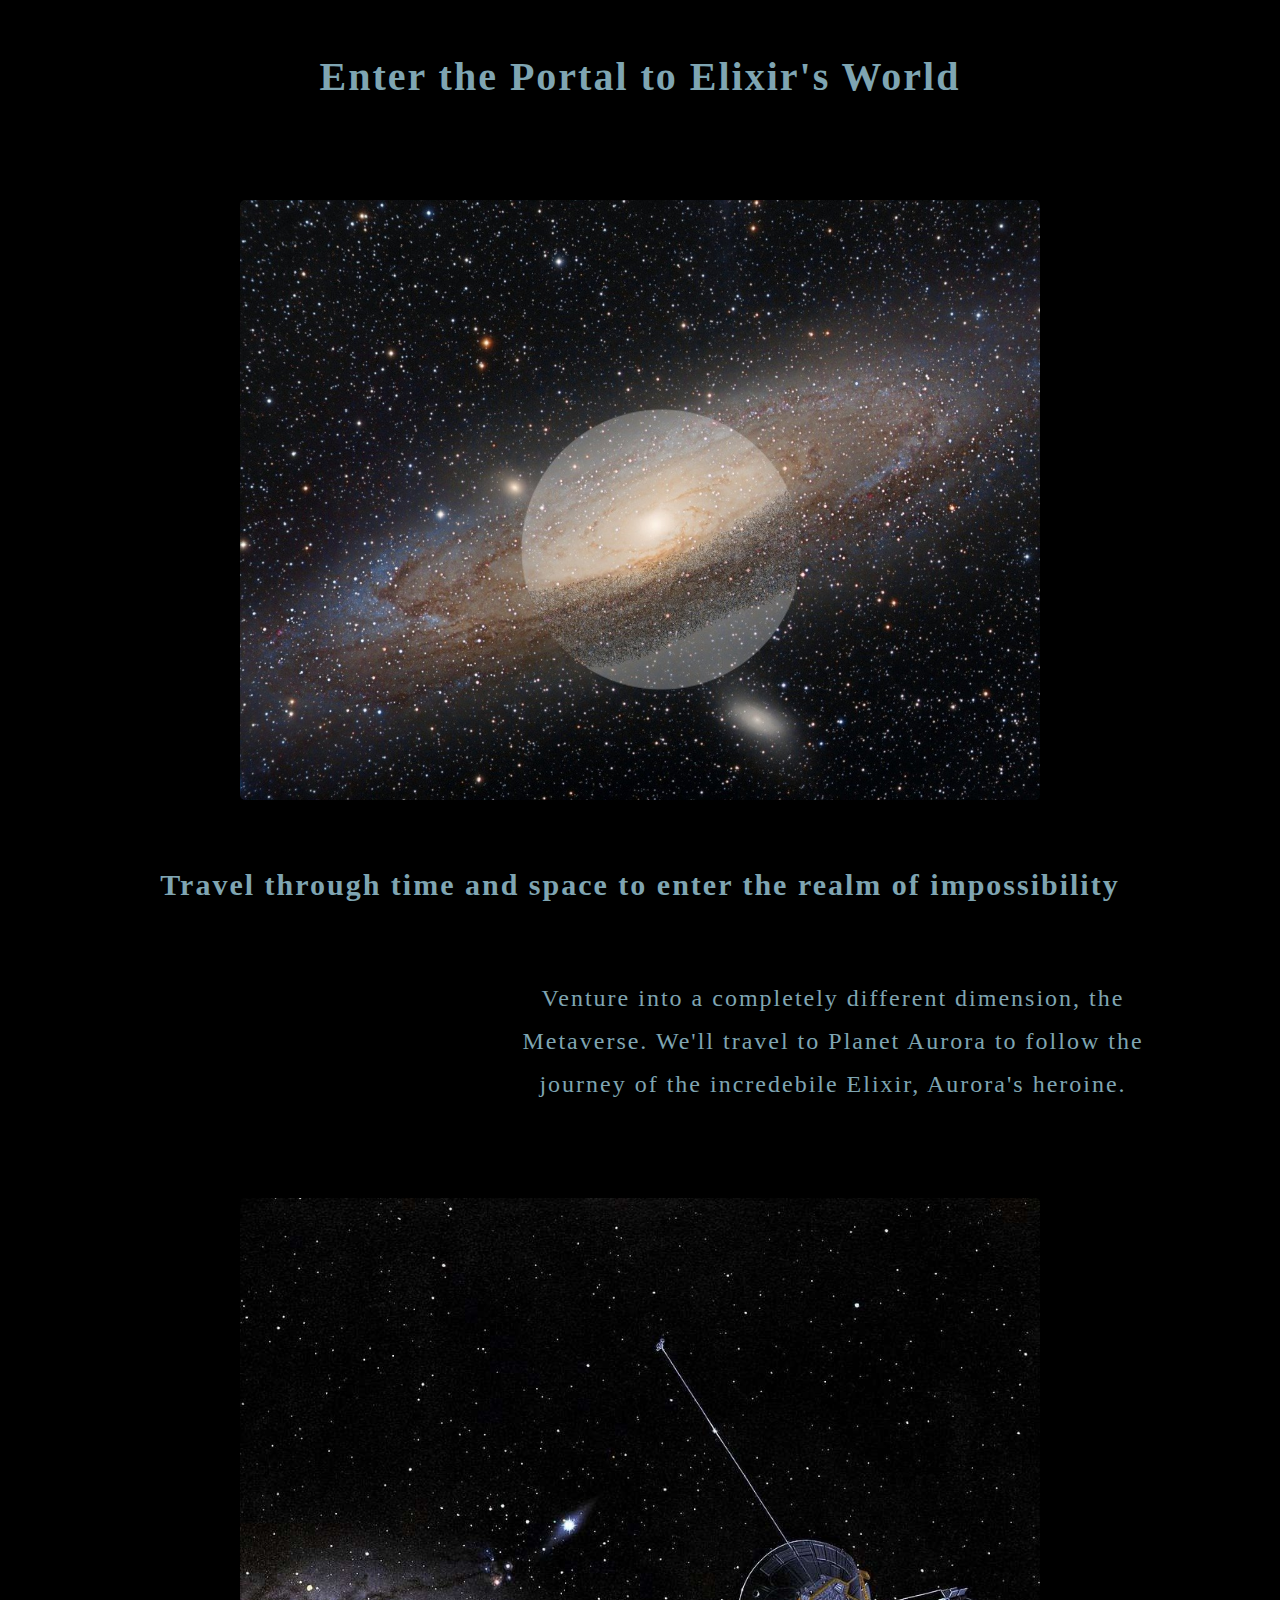
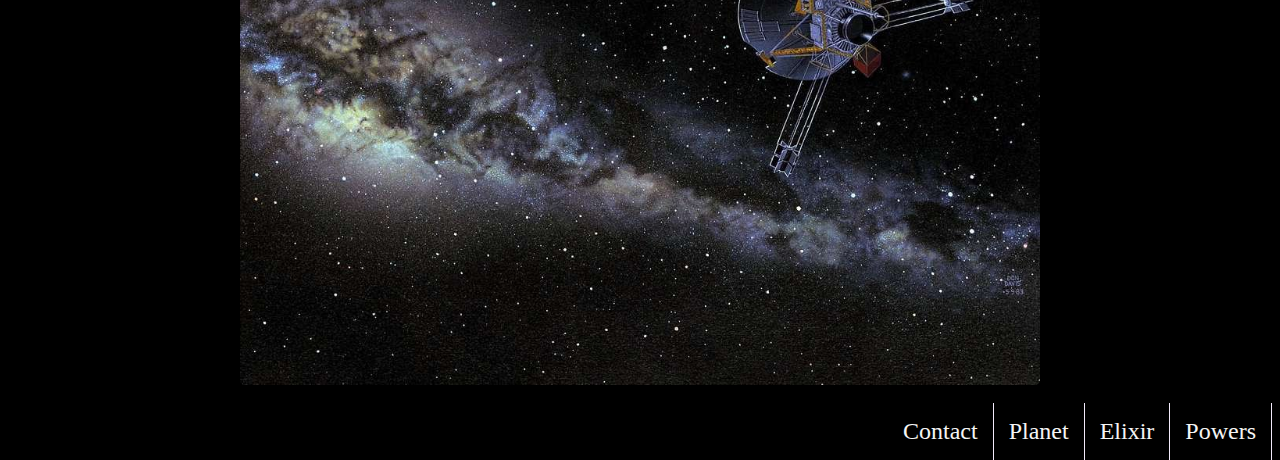
<file: index.html>
<!DOCTYPE html>
<html>
<head>
	<meta charset="utf-8">
	<meta name="viewport" content="width=device-width, initial-scale=1">
	<title>Elixir</title>
	<link rel="stylesheet" type="text/css" href="styles.css">
</head>
<body>
	
</br>
	<h1>Enter the Portal to Elixir's World </h1>

<img class="landing" src="images/saturnstars.jpg" width="800px" alt="aurora planet in space">

<br>

<h2>Travel through time and space to enter the realm of impossibility</h2>

<p class="planettxt"> Venture into a completely different dimension, the Metaverse. We'll travel to Planet Aurora to follow the journey of the incredebile Elixir, Aurora's heroine.</p>

Image of space <img src="images/spacenasa.jpeg" width="800px">
</br>

<ul>
	<li class="links"><a href="powers.html">Powers</a></li>
	<li class="links"><a href="about.html">Elixir</a></li>
	<li class="links"><a href="planet.html">Planet</a></li>
	<li class="links"><a href="contact.html">Contact</a></li>
</ul>


</body>
</html>
</file>
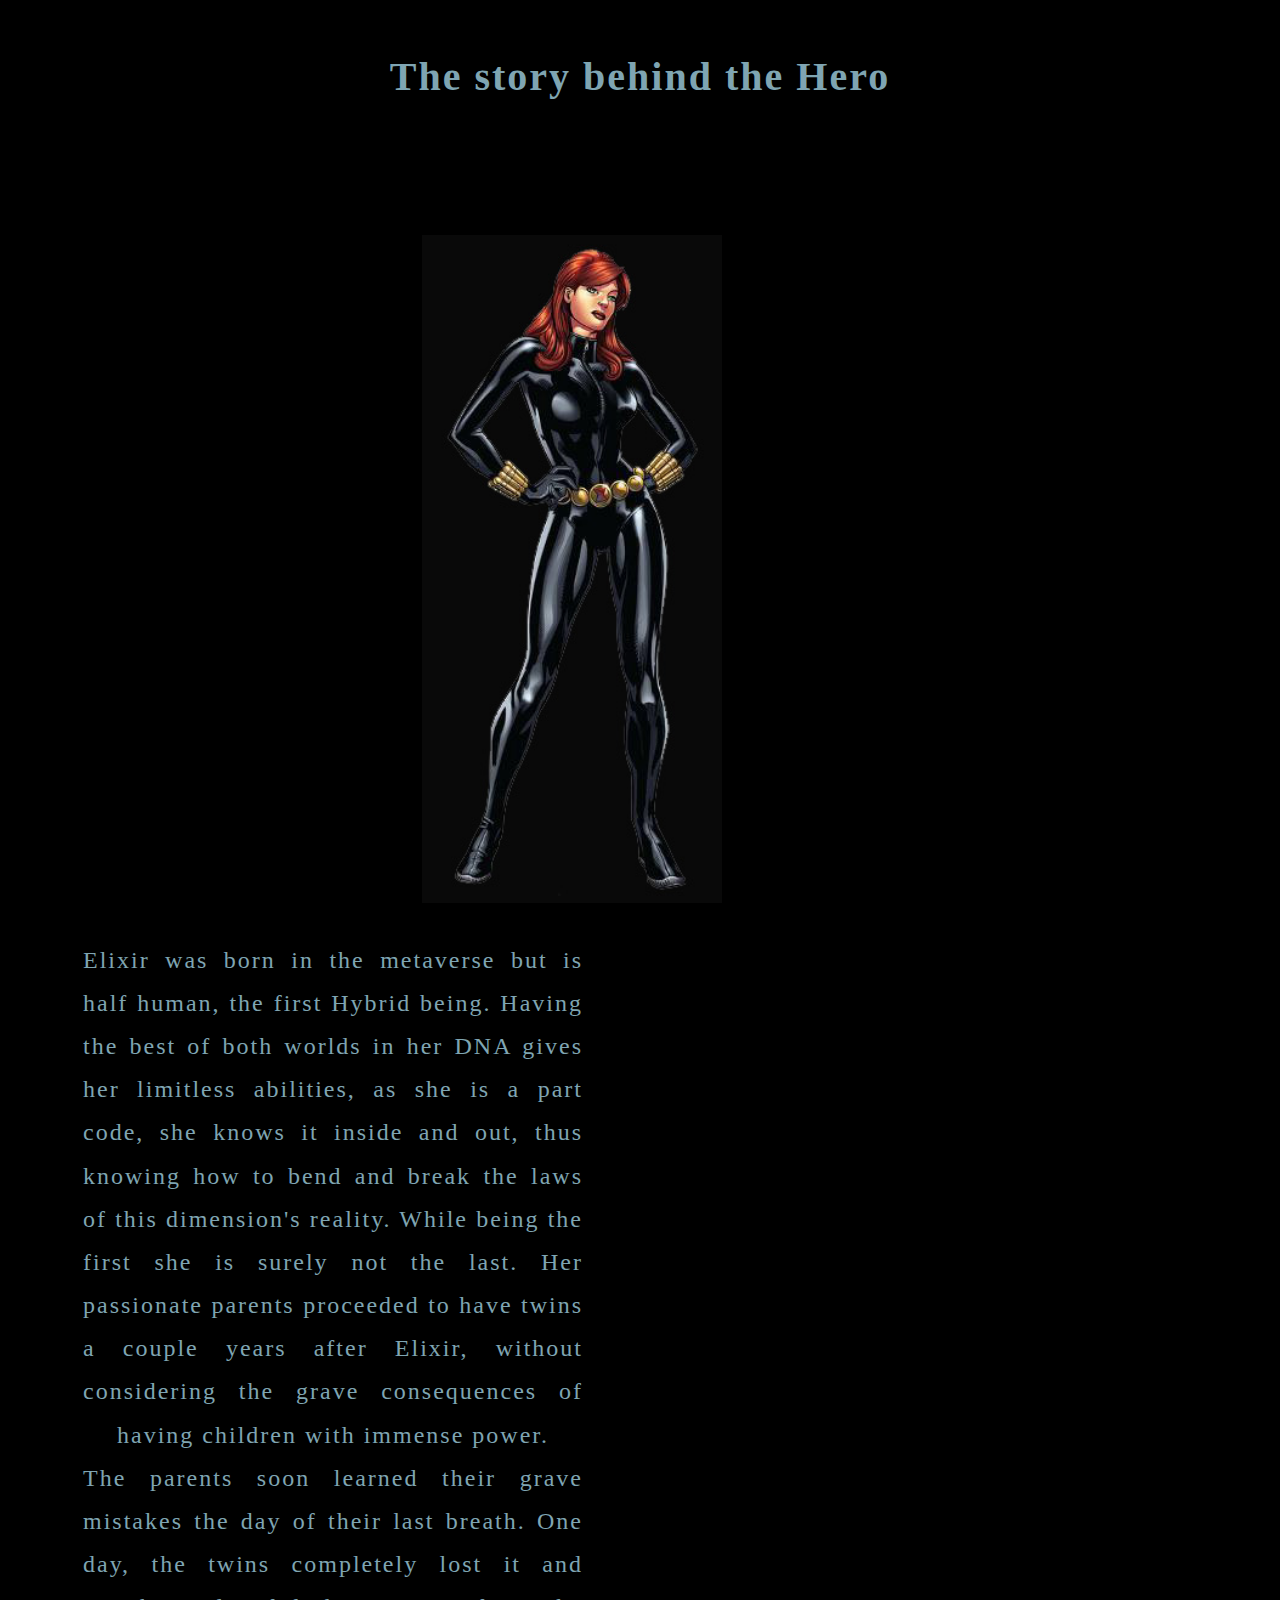
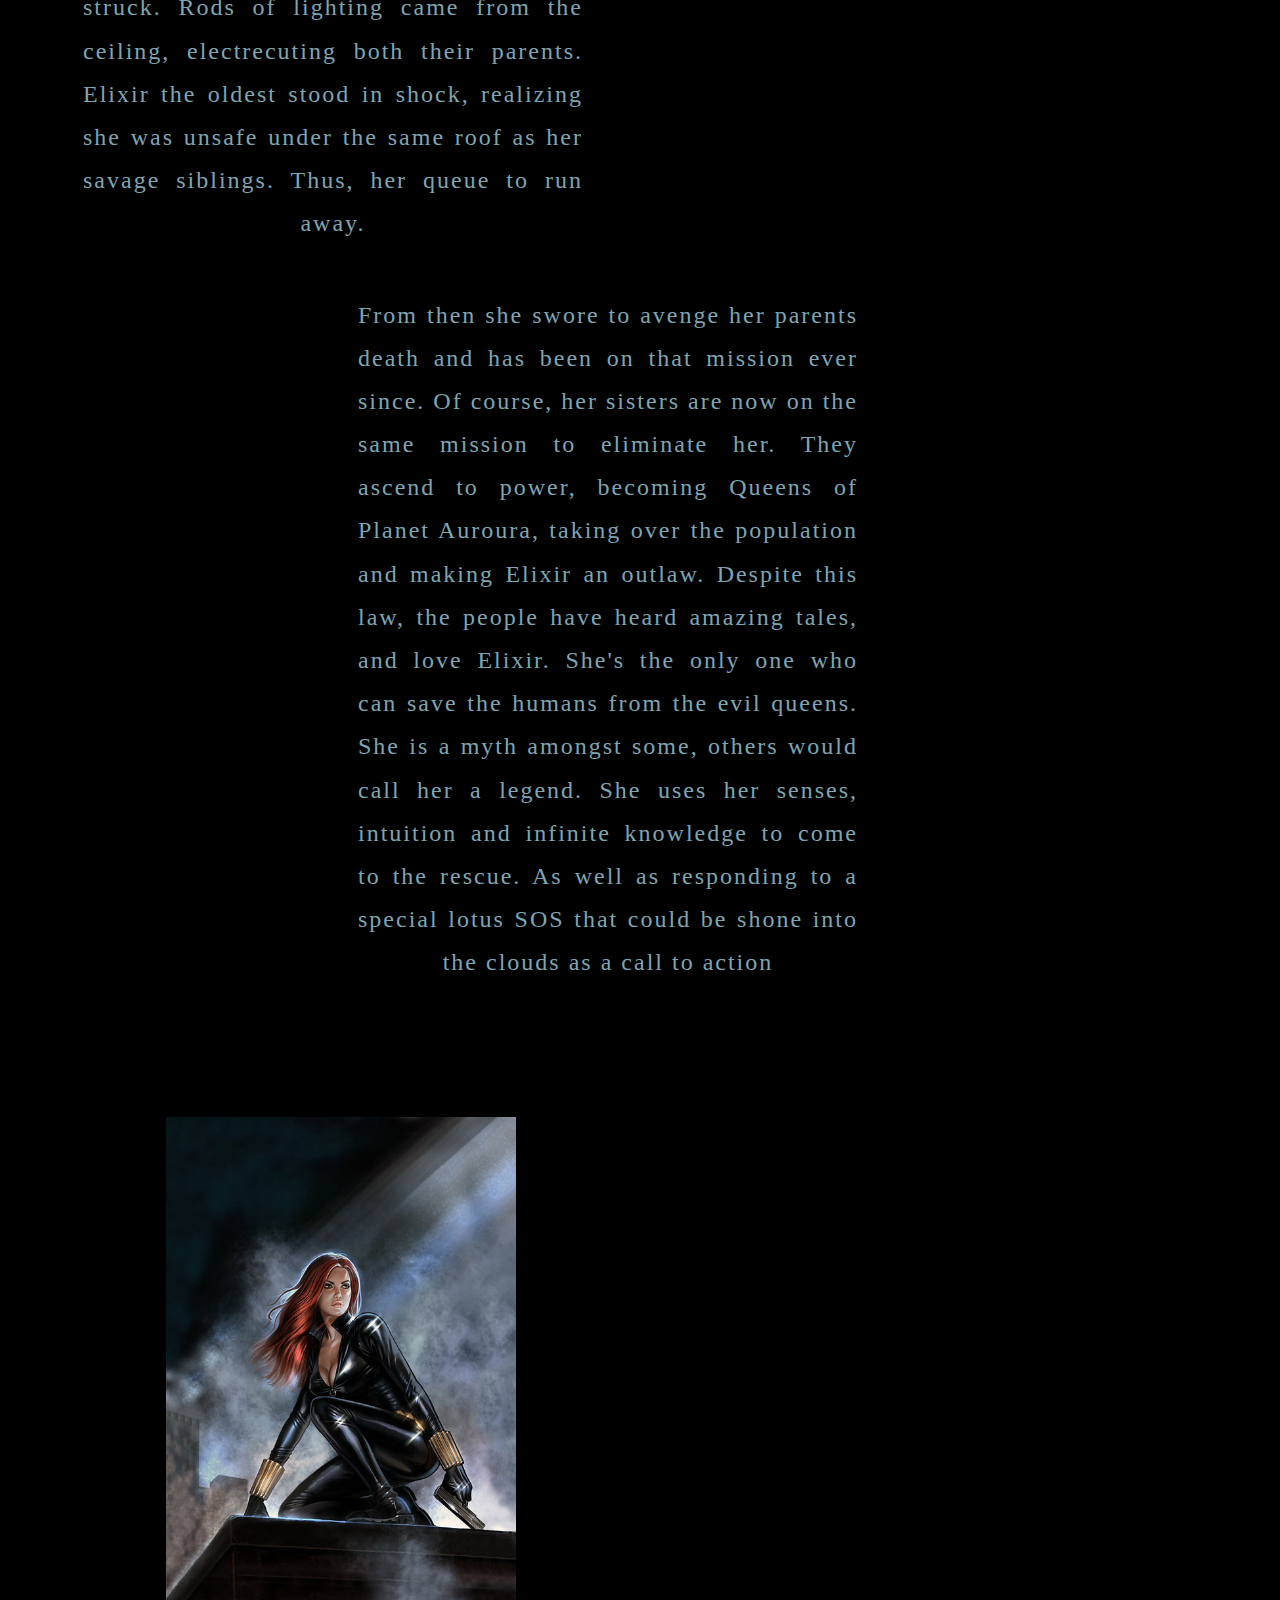
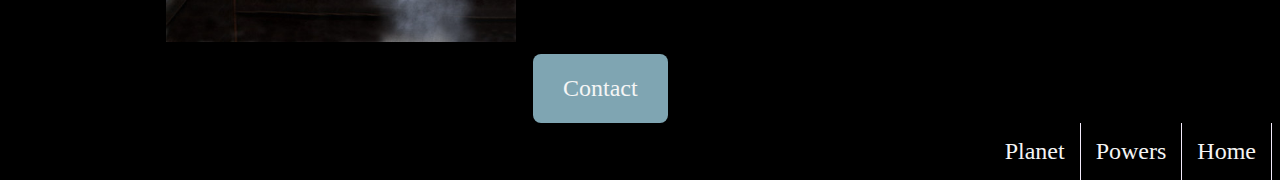
<file: about.html>
<!DOCTYPE html>
<html>
<head>
	<meta charset="utf-8">
	<meta name="viewport" content="width=device-width, initial-scale=1">
	<title>Elixir</title>
	<link rel="stylesheet" type="text/css" href="styles.css">
</head>
<body>

</br>
<h1>The story behind the Hero</h1>

Image of Elixir: 

<img class="elix" src="images/elixirstanding.jpg" width="250px" alt="Elixir Standing">

<p class="para3">
	Elixir was born in the metaverse but is half human, the first Hybrid being. Having the best of both worlds in her DNA gives her limitless abilities, as she is a part code, she knows it inside and out, thus knowing how to bend and break the laws of this dimension's reality.
	
	While being the first she is surely not the last. Her passionate parents proceeded to have twins a couple years after Elixir, without considering the grave consequences of having children with immense power.  
<br>
	The parents soon learned their grave mistakes the day of their last breath. One day, the twins completely lost it and struck. Rods of lighting came from the ceiling, electrecuting both their parents. Elixir the oldest stood in shock, realizing she was unsafe under the same roof as her savage siblings. Thus, her queue to run away.</p>
<br>

	<p class="para1">From then she swore to avenge her parents death and has been on that mission ever since. Of course, her sisters are now on the same mission to eliminate her. They ascend to power, becoming Queens of Planet Auroura, taking over the population and making Elixir an outlaw. Despite this law, the people have heard amazing tales, and love Elixir. She's the only one who can save the humans from the evil queens. 

 	She is a myth amongst some, others would call her a legend. She uses her senses, intuition and infinite knowledge to come to the rescue. As well as responding to a special lotus SOS that could be shone into the clouds as a call to action</p>

<img class="elix1" src="images/elixircomic.jpg" width="300px" alt="Elixir The Hero">
<br>
<li class="button"><a class="bb" href="contact.html">Contact</a></li>

<br>
<ul>
	<li class="links"><a href="index.html">Home</a></li>
	<li class="links"><a href="powers.html">Powers</a></li>
	<li class="links"><a href="planet.html">Planet</a></li>
	
</ul>


</body>
</html>
</file>
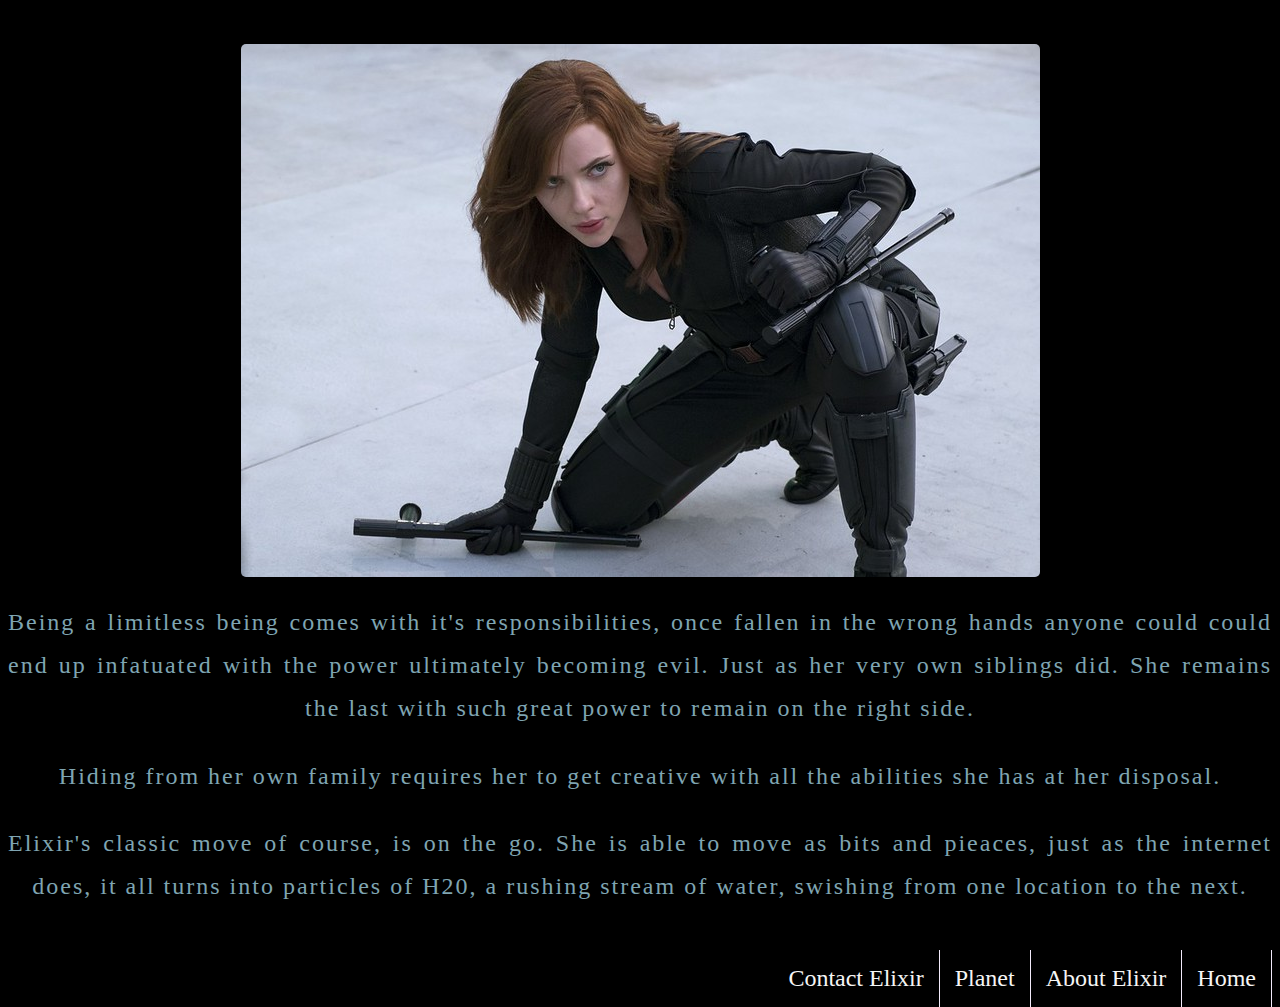
<file: activate.html>
<!DOCTYPE html>
<html>
<head>
	<meta charset="utf-8">
	<meta name="viewport" content="width=device-width, initial-scale=1">
	<title>Activate</title>
	<link rel="stylesheet" type="text/css" href="styles.css">
</head>
<body>
	
</br>
Image elixir in action! <img src="images/scarletelixir.jpg">

<p>Being a limitless being comes with it's responsibilities, once fallen in the wrong hands anyone could could end up infatuated with the power ultimately becoming evil. Just as her very own siblings did. She remains the last with such great power to remain on the right side. </p>
<p>Hiding from her own family requires her to get creative with all the abilities she has at her disposal. </p>
<p>Elixir's classic move of course, is on the go. She is able to move as bits and pieaces, just as the internet does, it all turns into particles of H20, a rushing stream of water, swishing from one location to the next. </p>

<br>
<ul>
	<li class="links"><a href="index.html">Home</a></li>
	<li class="links"><a href="about.html">About Elixir</a></li>
	<li class="links"><a href="planet.html">Planet</a></li>
	<li class="links"><a href="contact.html">Contact Elixir</a></li>
</ul>

</body>
</html>
</file>
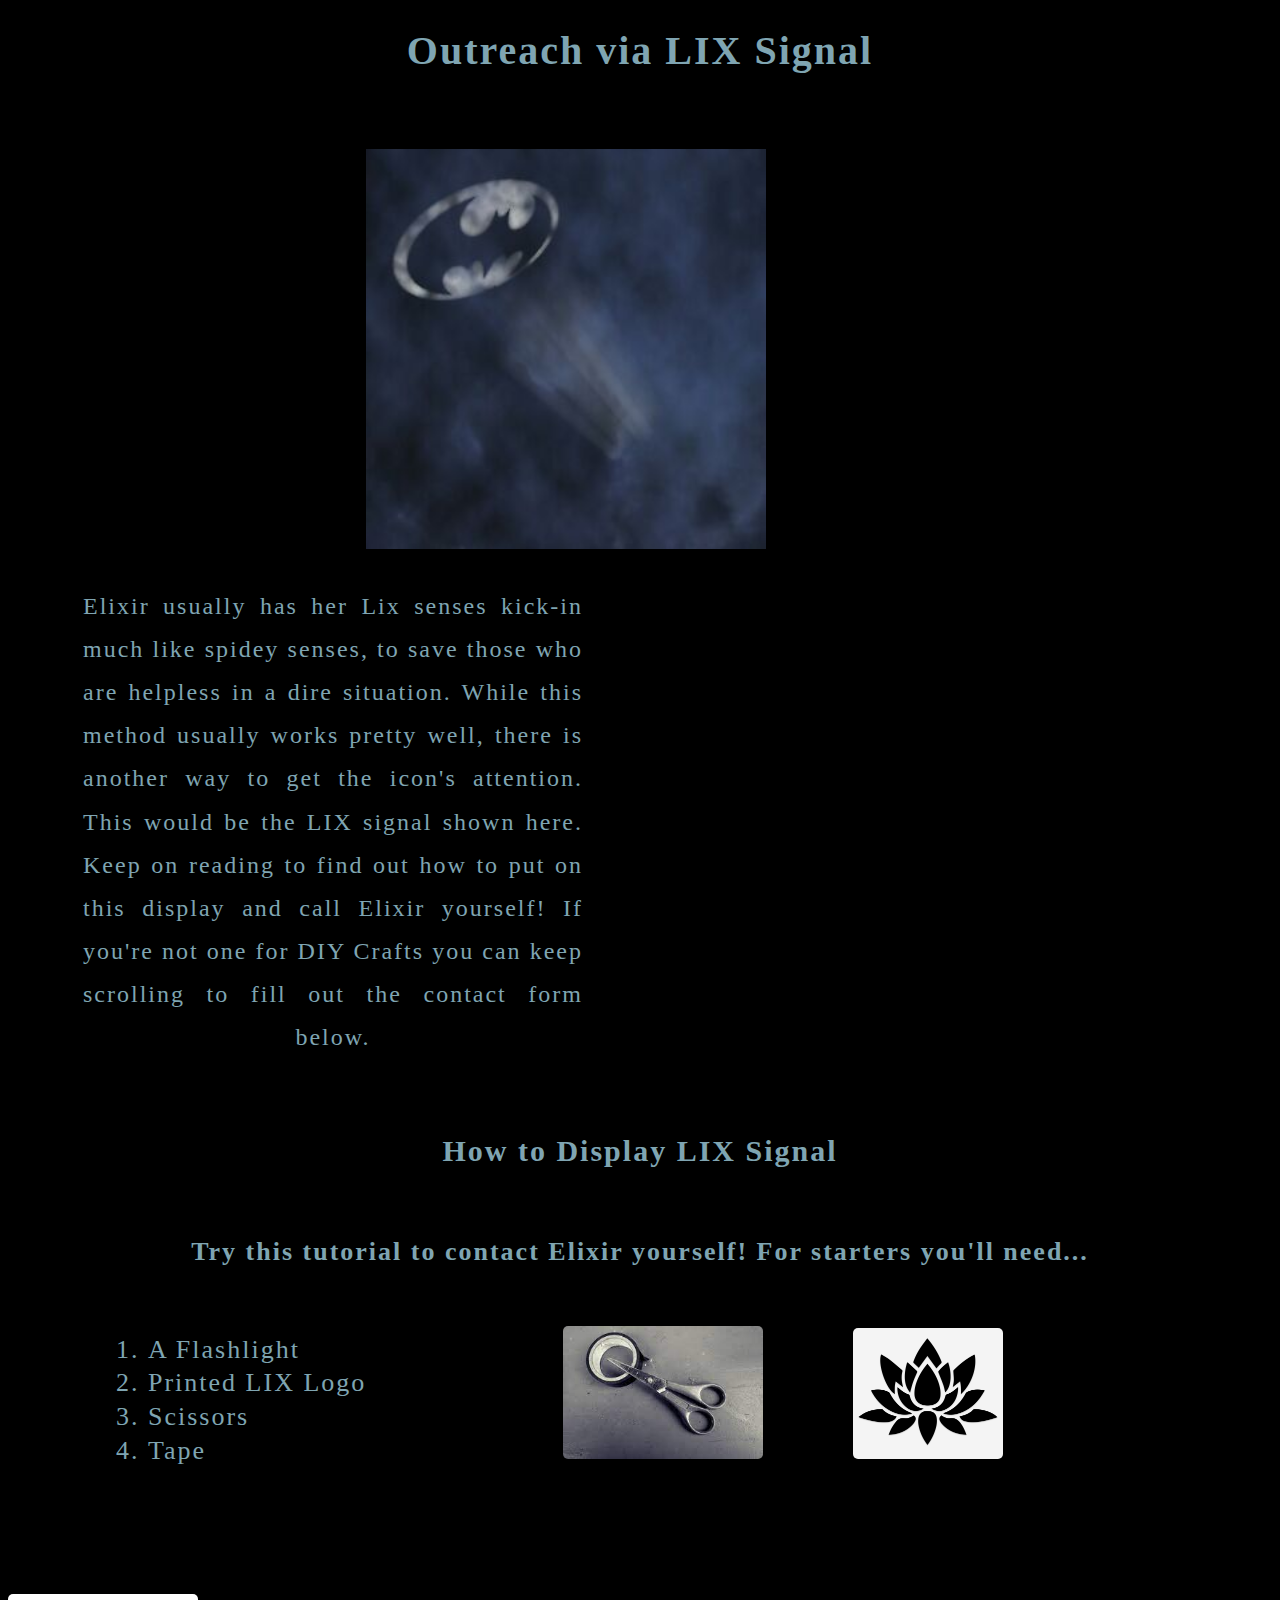
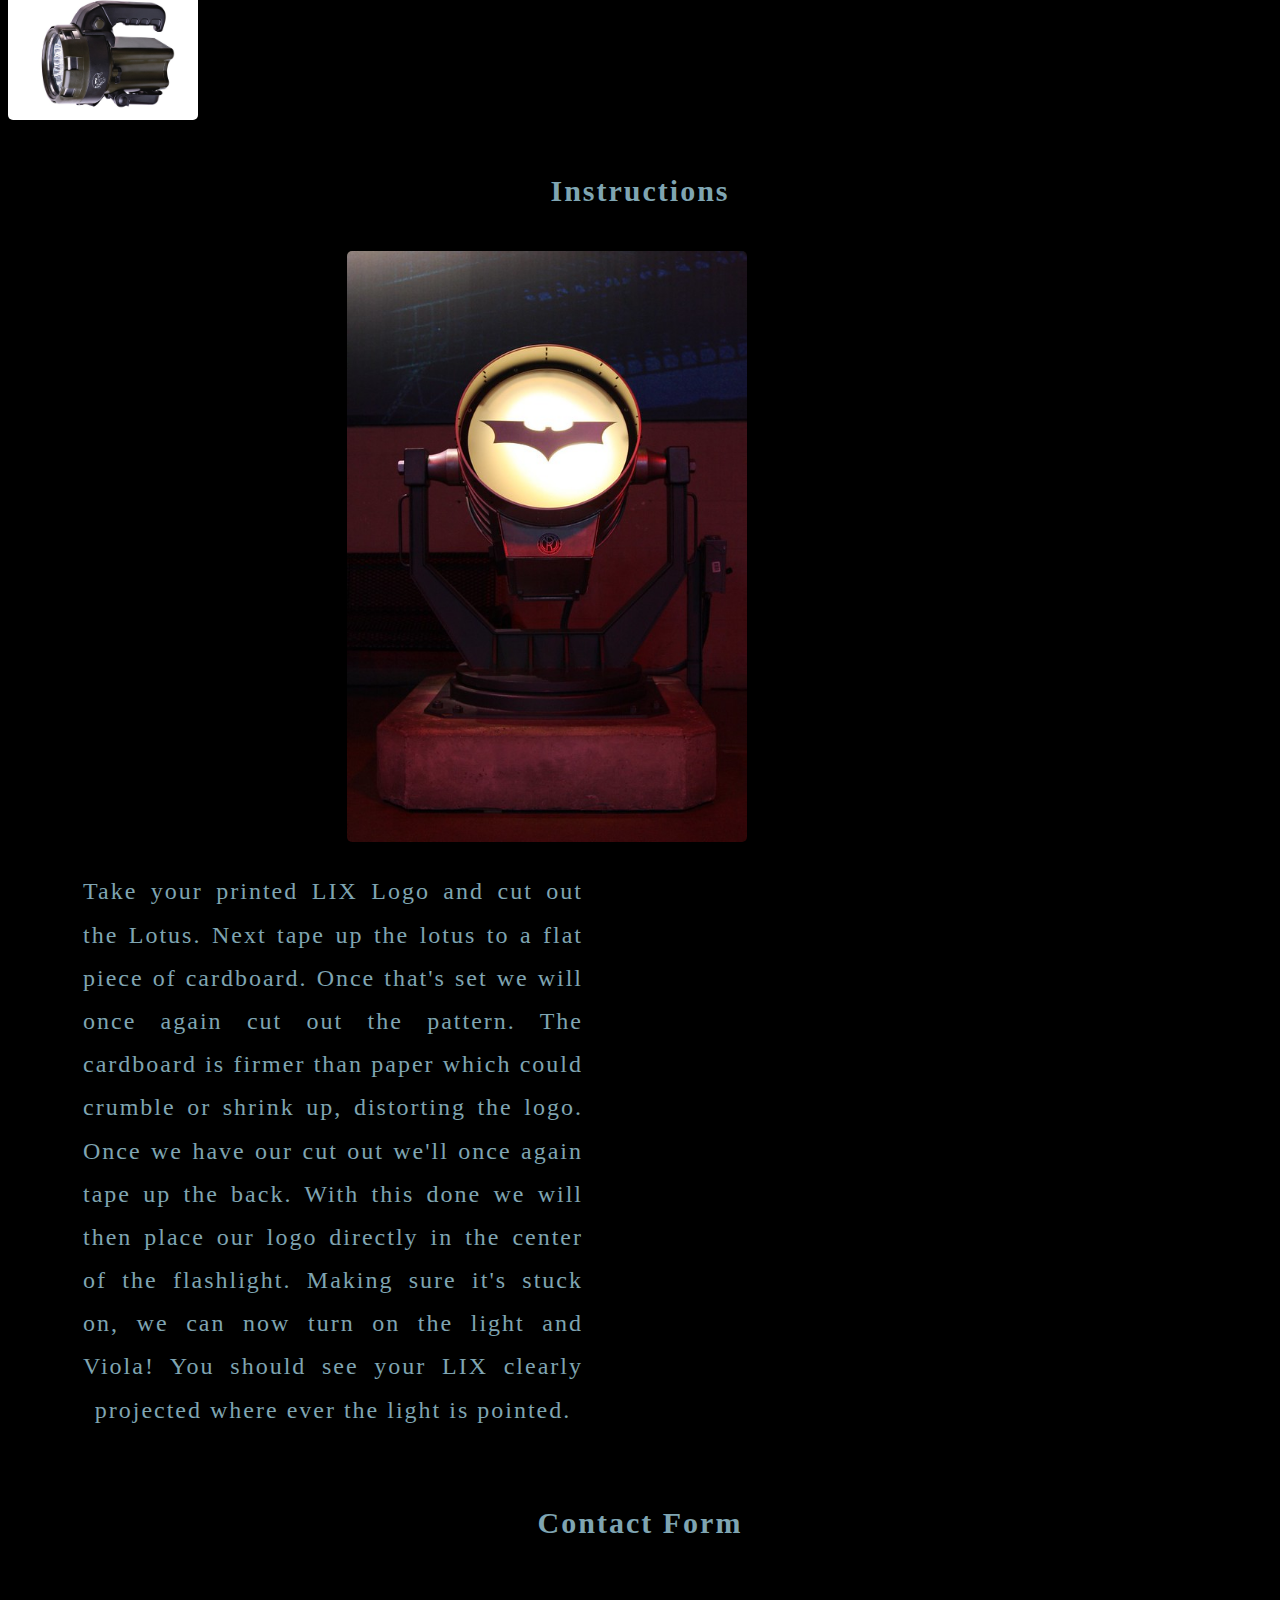
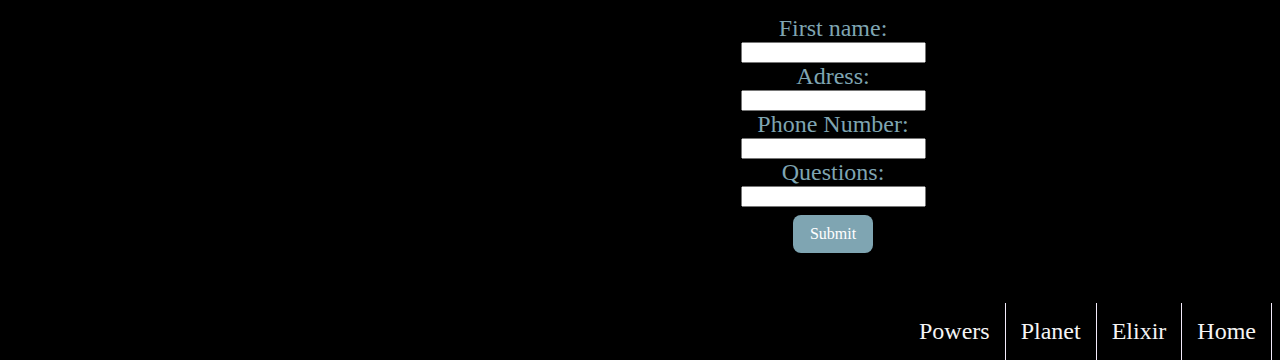
<file: contact.html>
<!DOCTYPE html>
<html>
<head>
	<meta charset="utf-8">
	<meta name="viewport" content="width=device-width, initial-scale=1">
	<title>Contact</title>
	<link rel="stylesheet" type="text/css" href="styles.css">
</head>
<body>


<h1>Outreach via LIX Signal</h1>

<img class="batsignal" src="images/batsignal.jpg" width="450px" alt="Bat Signal in the Sky">

<p class="para2">Elixir usually has her Lix senses kick-in much like spidey senses, to save those who are helpless in a dire situation. While this method usually works pretty well, there is another way to get the icon's attention. This would be the LIX signal shown here. Keep on reading to find out how to put on this display and call Elixir yourself! If you're not one for DIY Crafts you can keep scrolling to fill out the contact form below. </p>

<h2>How to Display LIX Signal</h2>

</br>

<h3>Try this tutorial to contact Elixir yourself! For starters you'll need... </h3>

<ol class="tutorial">
	<li> A Flashlight</li>
	<li> Printed LIX Logo</li>
	<li> Scissors</li>
	<li> Tape</li>
</ol> 

Flashlight image <img class="inline" src="images/tapescissors.jpg" width="200px">

Lotus flower <img class="inline" src="images/lotusflower.jpg" width="150px">

Tape scissors image <img class="inline" src="images/flashlight.jpg" width="190px">

<h2>Instructions</h2>
<br>

DIY Batsignal image
<img class="batsignaldiy" src="images/batsignaldiy.jpg" width="400px" alt="DIY Bat Signal">

<p class="para2"> 
Take your printed LIX Logo and cut out the Lotus. Next tape up the lotus to a flat piece of cardboard. Once that's set we will once again cut out the pattern. The cardboard is firmer than paper which could crumble or shrink up, distorting the logo. Once we have our cut out we'll once again tape up the back. With this done we will then place our logo directly in the center of the flashlight. Making sure it's stuck on, we can now turn on the light and Viola! You should see your LIX clearly projected where ever the light is pointed.</p>
 



<h2>Contact Form</h2>

<form class="planettxt">
  <label class="form" for="fname">First name:</label><br>
  <input type="text" id="fname" name="fname"><br>
  <label class="form" for="address">Adress:</label><br>
  <input type="text" id="address" name="address"><br>
  <label class="form" for="number">Phone Number:</label><br>
  <input type="text" id="number" name="number"><br>
  <label class="form" for="questions">Questions:</label><br>
  <input type="text" id="questions" name="questions"><br>
  <input class="button2" type="submit" value="Submit">
</form>


<ul>
	<li class="links"><a href="index.html">Home</a></li>
	<li class="links"><a href="about.html">Elixir</a></li>
	<li class="links"><a href="planet.html">Planet</a></li>
	<li class="links"><a href="powers.html">Powers</a></li>
</ul>


</body>
</html>
</file>
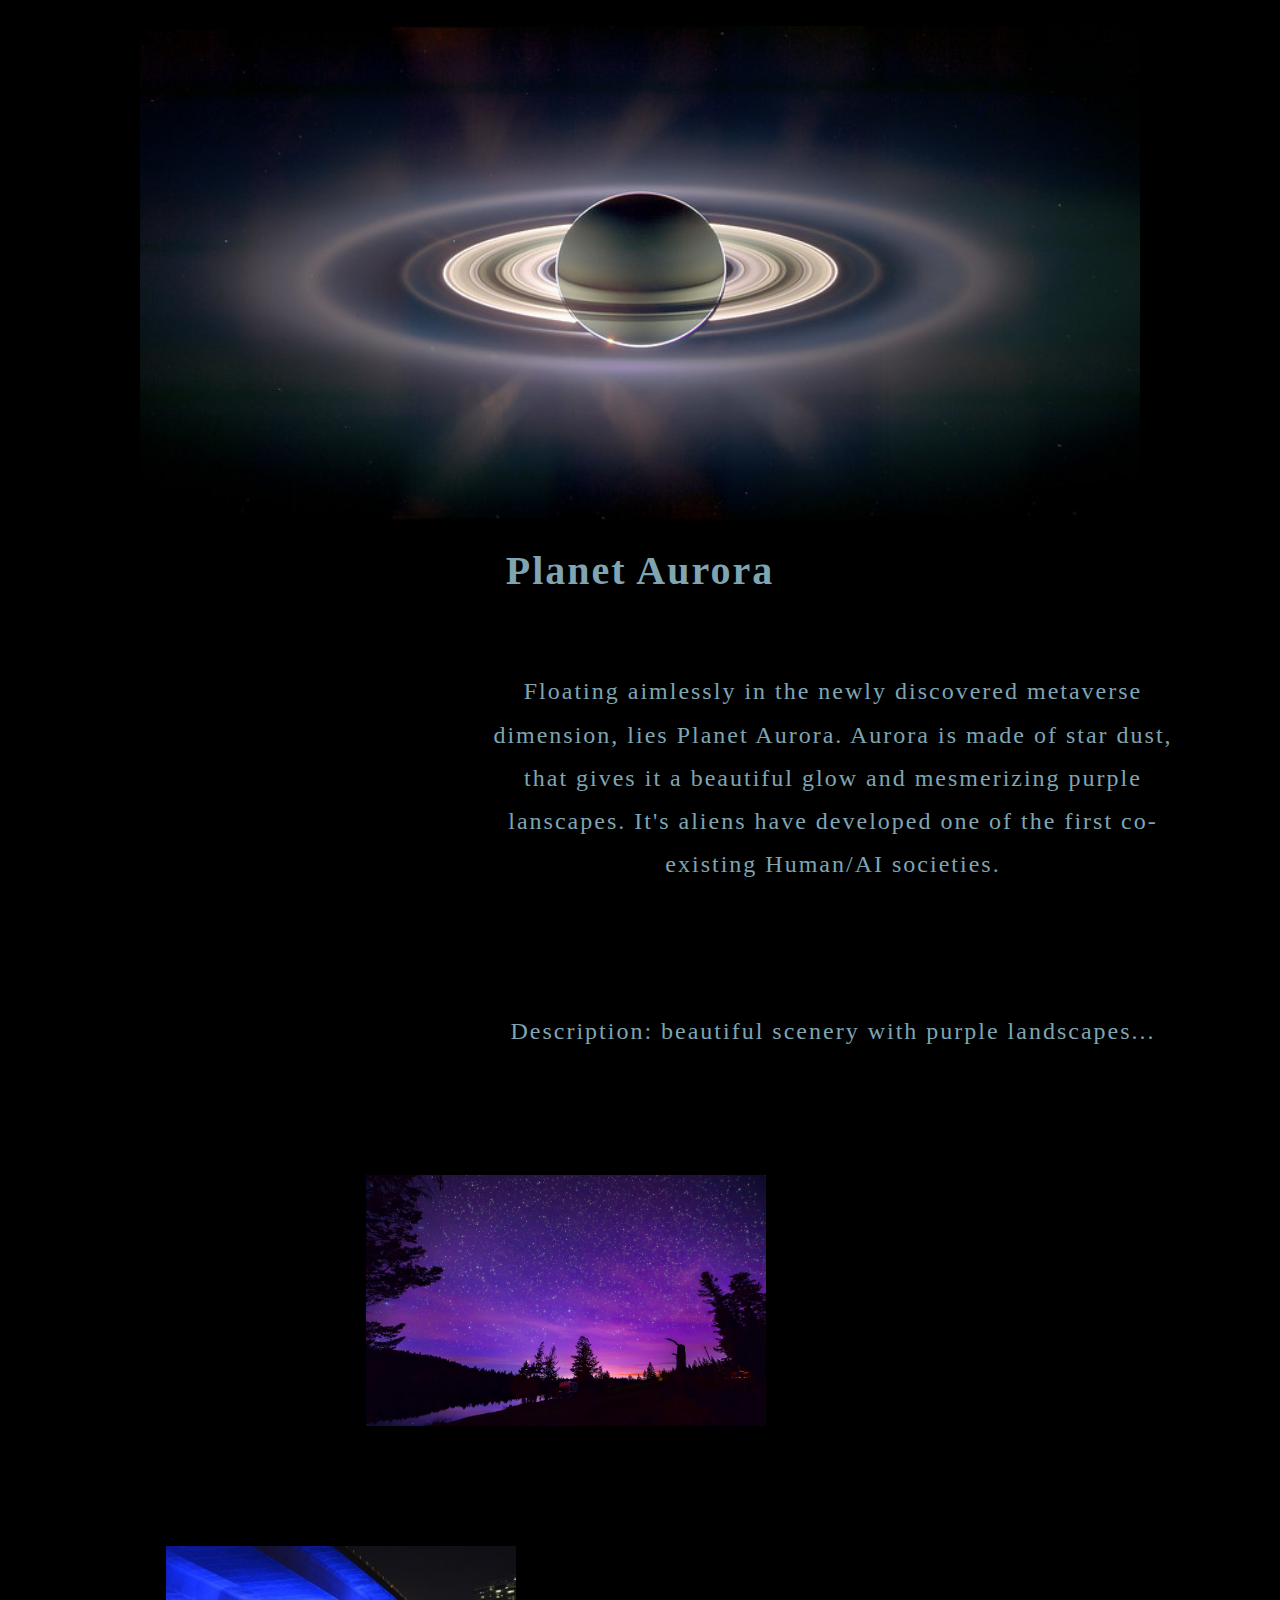
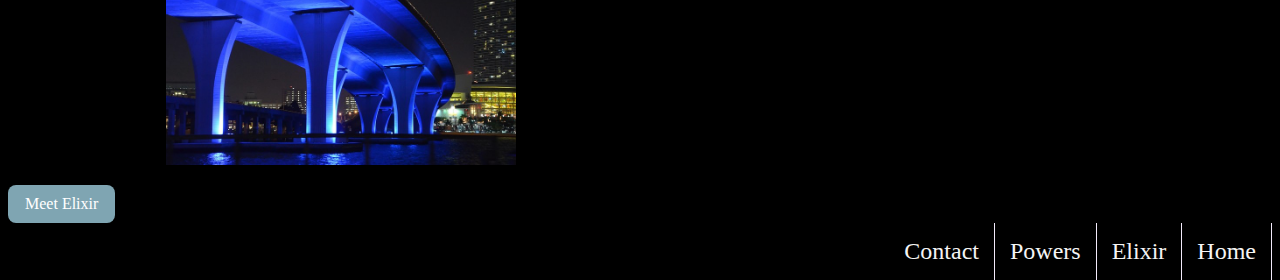
<file: planet.html>
<!DOCTYPE html>
<html>
<head>
	<meta charset="utf-8">
	<meta name="viewport" content="width=device-width, initial-scale=1">
	<title>Planet</title>
	<link rel="stylesheet" type="text/css" href="styles.css">
</head>
<body>

Image of Planet Aurora <img src="images/aurora.jpg" width="1000px" alt="Planet Aurora">

<h1>Planet Aurora</h1>

<p class="planettxt">Floating aimlessly in the newly discovered metaverse dimension, lies Planet Aurora. Aurora is made of star dust, that gives it a beautiful glow and mesmerizing purple lanscapes. It's aliens have developed one of the first co-existing Human/AI societies.</p>




<p class="planettxt">Description: beautiful scenery with purple landscapes...</p>

<img class="batsignal" src="images/purplesky.jpg" width="300px" alt="Purple Starry Night Sky">
<img class="elix1" src="images/bluebridge.jpg" width="300px" alt="Blue Lights Bridge">

<br>
<a class="button2" href="about.html">Meet Elixir</a>
<br>

<ul>
	<li class="links"><a href="index.html">Home</a></li>
	<li class="links"><a href="about.html">Elixir</a></li>
	<li class="links"><a href="powers.html">Powers</a></li>
	<li class="links"><a href="contact.html">Contact</a></li>
</ul>


</body>
</html>
</file>
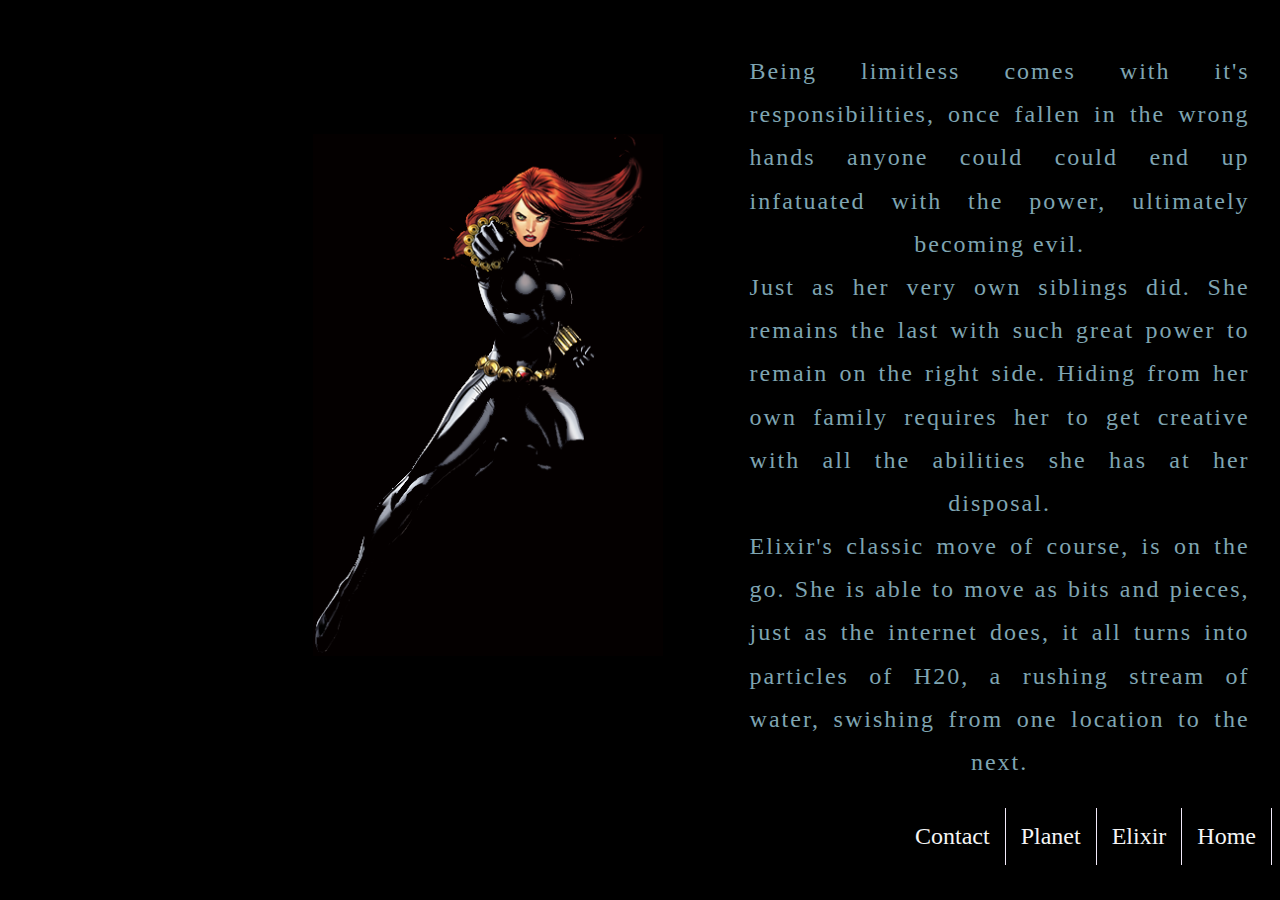
<file: powers.html>
<!DOCTYPE html>
<html>
<head>
	<meta charset="utf-8">
	<meta name="viewport" content="width=device-width, initial-scale=1">
	<title>Activate</title>
	<link rel="stylesheet" type="text/css" href="styles.css">
</head>
<body>
	
</br>
Image elixir in action! <img class="elix1" src="images/elixiraction.png" width="400px">

<p class="para">Being limitless comes with it's responsibilities, once fallen in the wrong hands anyone could could end up infatuated with the power, ultimately becoming evil. <br> Just as her very own siblings did. She remains the last with such great power to remain on the right side. Hiding from her own family requires her to get creative with all the abilities she has at her disposal. <br> Elixir's classic move of course, is on the go. She is able to move as bits and pieces, just as the internet does, it all turns into particles of H20, a rushing stream of water, swishing from one location to the next. </p>

<br>
<ul>
	<li class="links"><a href="index.html">Home</a></li>
	<li class="links"><a href="about.html">Elixir</a></li>
	<li class="links"><a href="planet.html">Planet</a></li>
	<li class="links"><a href="contact.html">Contact</a></li>
</ul>

</body>
</html>
</file>
<file: styles.css>
body{background-color: black;}

h1{
	font-family:Didot;
	font-size: 40px;
	color:#7FA5B2  ;
	text-align: center;
	letter-spacing: 2px;}
h2{
	font-family:Didot;
	font-size: 30px;
	color:#7FA5B2;
	text-align: center;
	margin-top: 50px;
	letter-spacing: 2px;}
h3{
	font-family: Didot;
	font-size: 26px;
	color: #7FA5B2;
	text-align: center;
	letter-spacing: 2px;
	margin-bottom: 40px;}
p{
	font-family: Didot; 
	font-size: 24px;
	color:#7FA5B2  ;
	text-align: justify;
	letter-spacing: 2px;
	line-height: 1.8;
	vertical-align: top;
	text-align-last: center;}

.para{
	width: 500px;
	display: inline-block;
	text-align: center;
	margin-left: 75px;
	text-align: justify;
    color: #7FA5B2;}

.para1{width: 500px;
	display: inline-block;
	text-align: center;
	margin-left: 350px;
	text-align: justify;
	color: #7FA5B2;}

.para2{
	width: 500px;
	display: inline-block;
	text-align: center;
	margin-left: 75px;
	text-align: justify;
	color: #7FA5B2;
	font font-size: 22;}

.para3{
	width: 500px;
	display: inline-block;
	text-align: center;
	margin-left: 75px;
	text-align: justify;
	color: #7FA5B2;}

.parapowers{
	width: 500px;
	display: inline-block;
	text-align: center;
	margin-left: 75px;
	text-align: justify;
	color: #C74D26;}

.pp{
	width: 500px;
	display: inline-block;
	text-align: center;}

.planettxt{
	width: 700px;
	padding-bottom: 50px;
	padding-top: 50px;
	text-align: center;
	margin-left: 475px;}
a{
	font-family: Didot;
	font-size: 24px;
	color: whitesmoke;
	text-decoration-line: none;
	display: block;
	padding: 15px;}
	/*background-color: black ;}
/*.bb{
	font-family: Didot;
	font-size: 24px;
	color: whitesmoke;
	text-decoration-line: none;
	display: block;
	padding: 0px;}*/

	a:hover{color: #5A0BD3;}
	
img{
	border-style: outset;
	border-width: 0px;
	border-color: #0B090E;
	border-radius: 5px;}
img{
	display: block;
	margin-left: auto;
	margin-right: auto;}

.elix{
	display: inline-block;
	width: 300px;
	height: auto;
	padding: 8px;
	margin-left: 300px;
	margin-right: auto;
	margin-top: 100px;
	border-radius: 5px;}
.elix1{
	display: inline-block;
	width: 350px;
	height: auto;
	padding: 8px;
	margin-left: 150px;
	margin-right: auto;
	margin-top: 100px;
	border-radius: 5px;}
.batsignal{
	display: inline-block;
	width: 400px;
	height: auto;
	padding: 8px;
	margin-left:350px;
	border-radius: 5px;
	margin-top: 40px;}

.batsignaldiy{
	display: inline-block;
	width: 400px;
	margin-left: 200px;
	border-radius: 5px;}

.inline{
	display: inline-block;
}

ul{
	list-style-type: none; 
	margin: 0; 
	padding: 0;}

.links{
	display: inline;
	float: right;
    border-right: 1px solid #F2EAFA;}

ol{width: 500px;
	display: inline-block;
	padding-bottom: 100px;
	text-align: left;
	font-family: Didot;
	font-size: 26px;
	color: #7FA5B2 ;
	letter-spacing: 2px;
	line-height: 1.3;}

.tutorial{
	width: 300px;
margin-left: 100px;}

.landing{
	margin-top: 100px;}

.form{
	font-family: Didot; 
	font-size: 24px;
	color:#7FA5B2  ;
	text-align: center;}

.button {
  background-color: #7FA5B2 ; 
  border: none;
  color: white;
  padding: 6px 15px;
  text-align: center;
  text-decoration: none;
  display: inline-block;
  font-size: 16px;
  font-family: Didot;
  margin-left: 525px;
  border-radius: 8px;}

.button2 {
  background-color: #7FA5B2 ; 
  border: none;
  color: white;
  padding: 10px 17px;
  text-align: center;
  text-decoration: none;
  display: inline-block;
  font-size: 16px;
  font-family: Didot;
  border-radius: 8px;
  margin-top: 8px;}

.button3 {
  background-color: #7FA5B2 ; 
  border: none;
  color: white;
  padding: 6px 15px;
  text-align: center;
  text-decoration: none;
  display: inline-block;
  font-size: 16px;
  font-family: Didot;
  margin-left: 525px;
  border-radius: 8px;
  }
</file>
